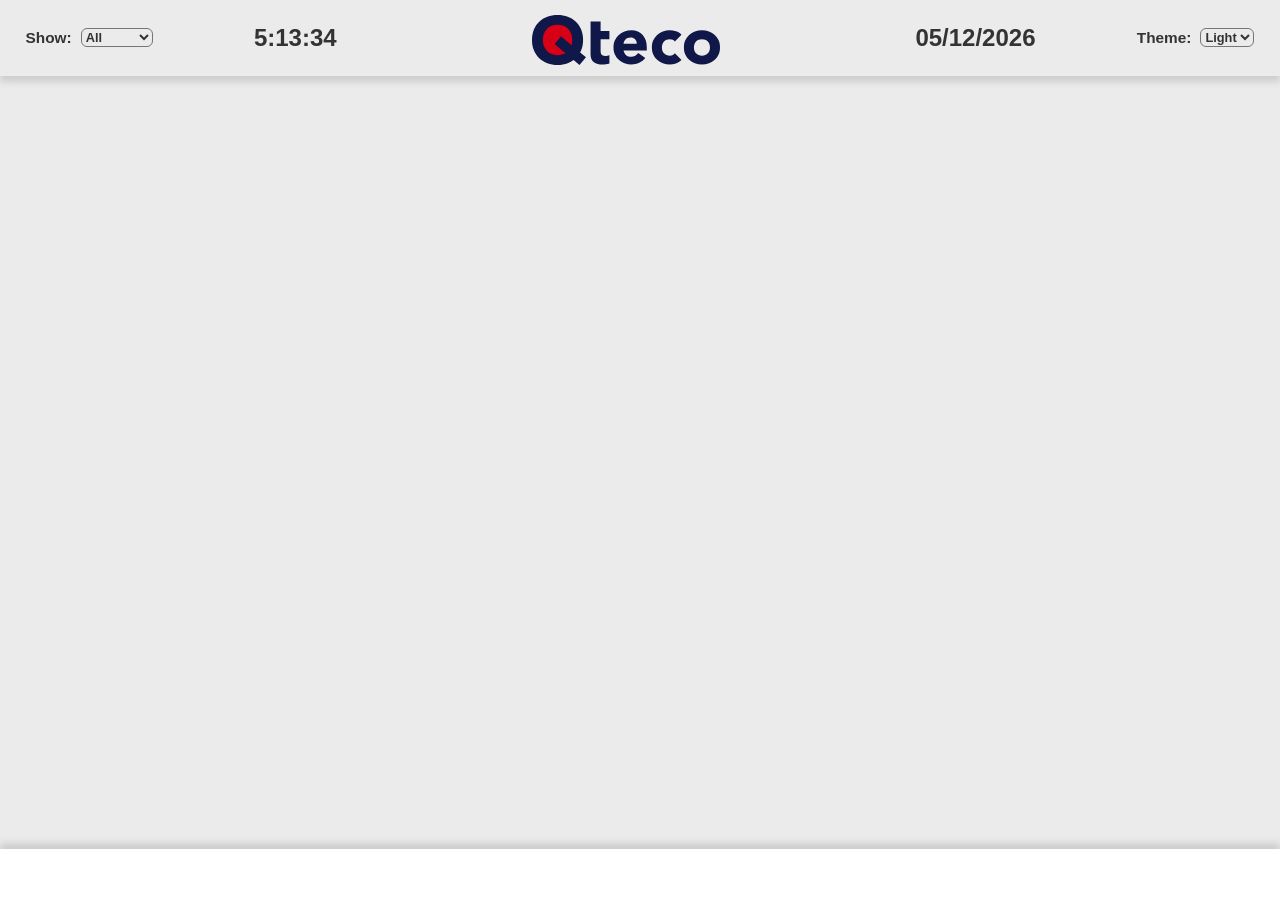
<file: index.html>
<!DOCTYPE html>
<html lang="en">
    <head>
        <meta charset="UTF-8" />
        <title>Qteco status</title>
        <link rel="stylesheet" href="css/style.css" />
        <link
            rel="shortcut icon"
            href="images/favicon.ico"
            type="image/x-icon"
        />
        <!-- <script src="https://cdn.jsdelivr.net/npm/@tailwindcss/browser@4"></script> -->
        <script src="scripts/dateTime.js"></script>
        <script src="scripts/main.js"></script>
        
        <!-- <script src="scripts/fetchApi.js"></script> -->
    </head>
    <body onload="startTime(); init(); enableVerticalScroll(speed = 0.2, pauseDuration = 10000)">
        <header class="Qteco">
            <div id="filter">
                <label for="status-filter">Show:</label>
                <select id="status-filter">
                    <option value="all">All</option>
                    <option value="100-199">100–199</option>
                    <option value="200-299">200–299</option>
                    <option value="300-399">300–399</option>
                    <option value="400-499">400–499</option>
                    <option value="500-599">500–599</option>
                </select>
            </div>
            <div class="dateTime" id="time"></div>
            <div>
                <img src="images/logo.svg" />
            </div>
            <div class="dateTime" id="date"></div>
            <div id="theme-container">
                <label for="theme-select">Theme:</label>
                <select id="theme-select">
                    <option value="light" selected>Light</option>
                    <option value="dark">Dark</option>
                </select>
            </div>
        </header>
        <div id="card-container"></div>
        <!-- <div id="unifi-widget" class="widget">
            <h3>Unifi</h3>
            <pre id="unifi-data">Loading...</pre>
        </div>

        <div id="meraki-widget" class="widget">
            <h3>Meraki</h3>
            <pre id="meraki-data">Loading...</pre>
        </div> -->
        <footer>
            
        </footer>
        <script src="scripts/scroll.js"></script>
    </body>
</html>
</file>
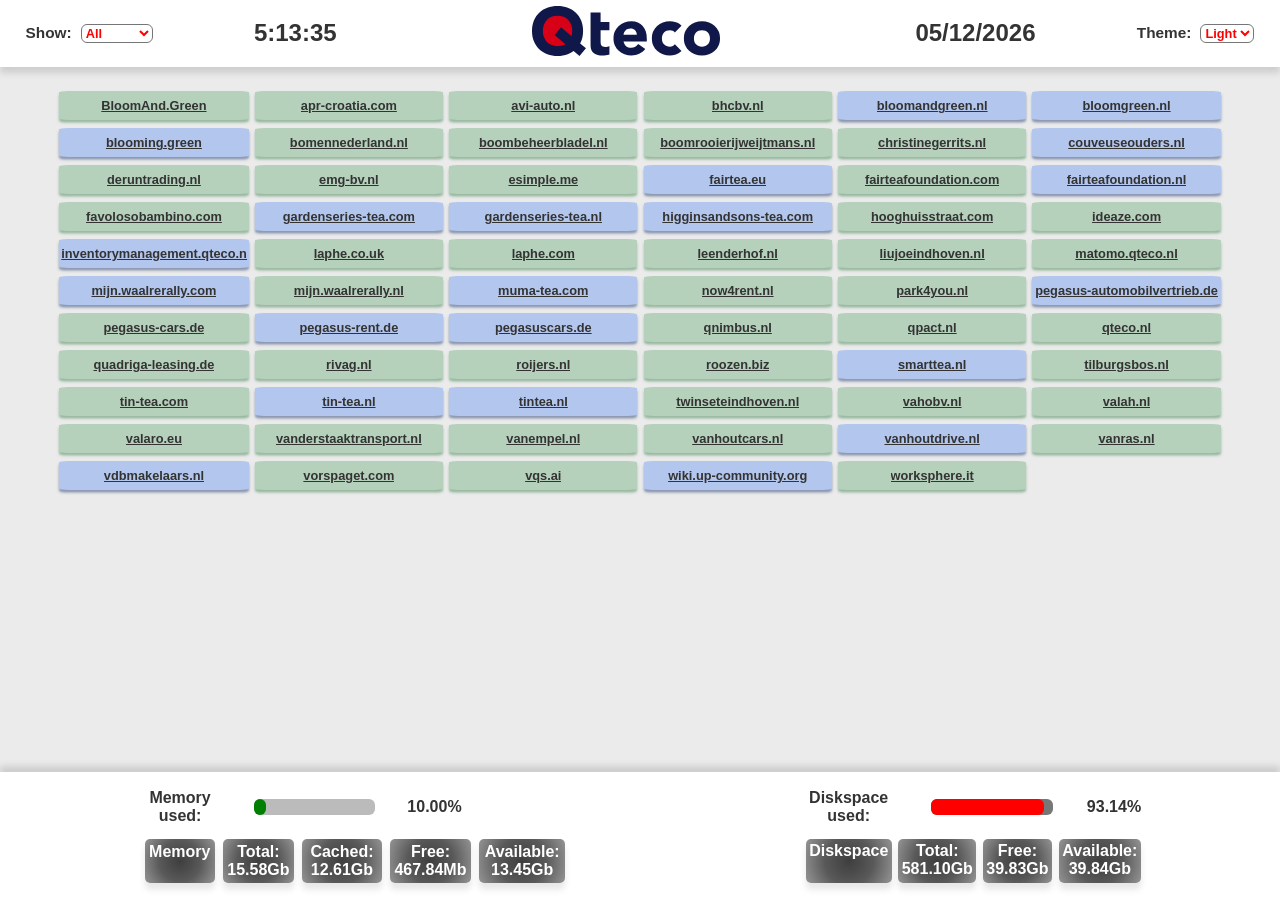
<file: Backup/index.html>
<!DOCTYPE html>
<html lang="en">
  <head>
    <meta charset="UTF-8" />
    <title>Qteco status</title>
    <link rel="stylesheet" href="css/style.css" />
    <link rel="shortcut icon" href="images/favicon.ico" type="image/x-icon">
    <script src="scripts/dateTime.js"></script>
    <script src="scripts/fetchApi.js"></script>
  </head>
  <body onload="startTime()">
    <header class="Qteco">
      <div id="filter">
        <label for="status-filter">Show:</label>
        <select id="status-filter">
          <option value="all">All</option>
          <option value="100-199">100–199</option>
          <option value="200-299">200–299</option>
          <option value="300-399">300–399</option>
          <option value="400-499">400–499</option>
          <option value="500-599">500–599</option>
        </select>
      </div>
      <div class="dateTime" id="time"></div>
      <div>
        <img src="images/logo.svg"/>
      </div>
      <div class="dateTime" id="date"></div>
      <div id="theme-container">
        <label for="theme-select">Theme:</label>
        <select id="theme-select">
          <option value="light" selected>Light</option>
          <option value="dark">Dark</option>
        </select>
      </div>
    </header>
    <div id="card-container"></div>
    <script src="scripts/script.js"></script>
<footer>
  <div class="footUp">

  </div>
  <div class="footDown">
    
  </div>
</footer>
</body>
</html>
</file>
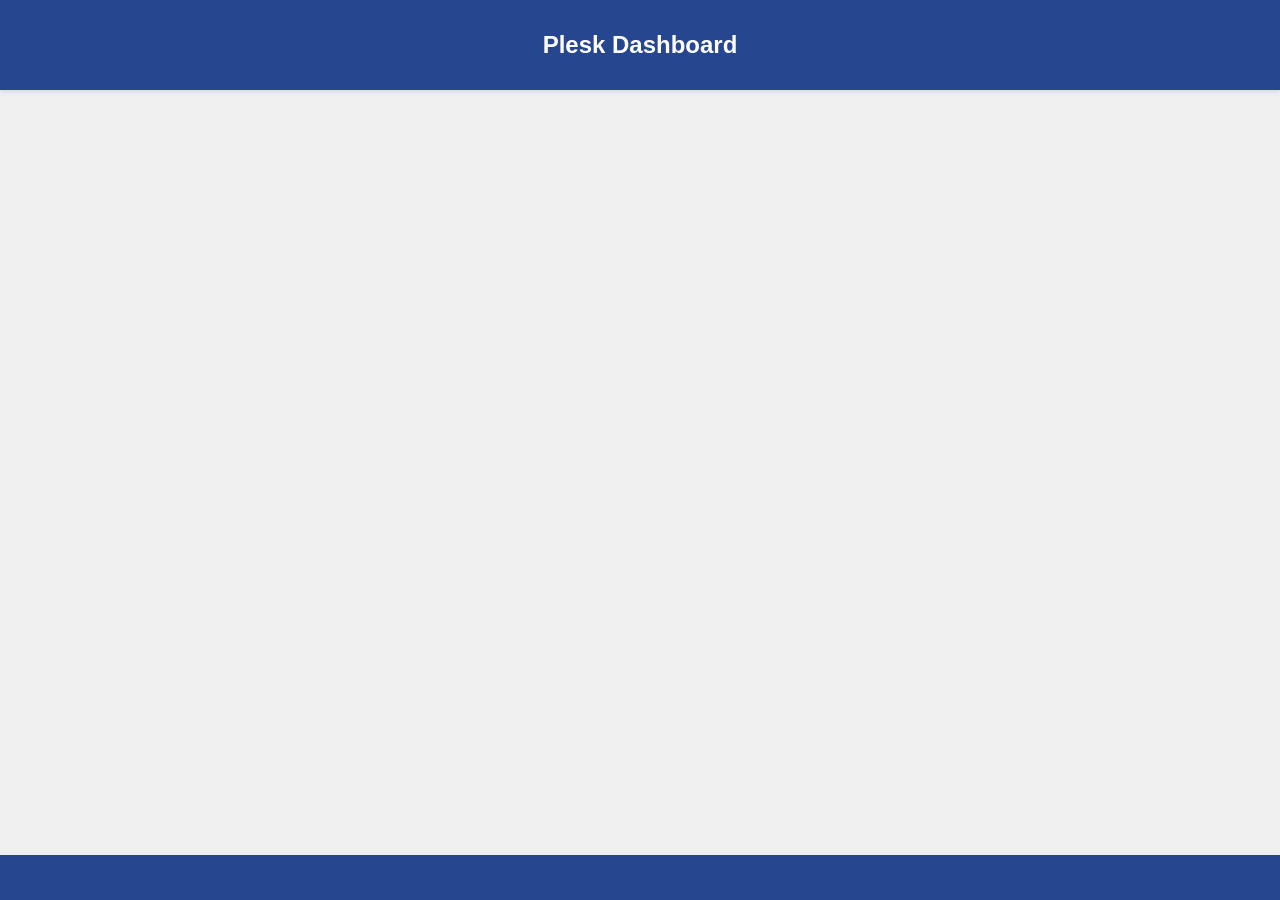
<file: test/index.html>
<!DOCTYPE html>
<html lang="en">
<head>
    <meta charset="UTF-8">
    <meta name="viewport" content="width=device-width, initial-scale=1.0">
    <title>Plesk</title>
    <link rel="stylesheet" href="./css/style.css">
</head>
<body onload="init()">
    <section id="app">
        <div id="loader">
            <span><svg xmlns="http://www.w3.org/2000/svg" viewBox="0 0 200 200"><circle fill="#274690" stroke="#274690" stroke-width="15" r="15" cx="40" cy="65"><animate attributeName="cy" calcMode="spline" dur="2" values="65;135;65;" keySplines=".5 0 .5 1;.5 0 .5 1" repeatCount="indefinite" begin="-.4"></animate></circle><circle fill="#274690" stroke="#274690" stroke-width="15" r="15" cx="100" cy="65"><animate attributeName="cy" calcMode="spline" dur="2" values="65;135;65;" keySplines=".5 0 .5 1;.5 0 .5 1" repeatCount="indefinite" begin="-.2"></animate></circle><circle fill="#274690" stroke="#274690" stroke-width="15" r="15" cx="160" cy="65"><animate attributeName="cy" calcMode="spline" dur="2" values="65;135;65;" keySplines=".5 0 .5 1;.5 0 .5 1" repeatCount="indefinite" begin="0"></animate></circle></svg></span>
        </div>
    </section>
    <script src="./js/app.js"></script>
</body>
</html>
</file>
<file: css/style.css>
:root {
  --dark-grey: #333333;
  --dark-grey-trans: #33333328;

  --light-grey: #ebebeb;

  --status-grey: #D3D3D3;
  --status-grey-trans: #D3D3D330;

  --blue: #b3c6ed;
  --blue-shadow: #647597b8;

  --green-screen:  #009e00;
  --green: #b5d1bb;
  --green-shadow: #6e9f7aad;
  --dark-green: #82b08c;
  --dark-green-shadow: #6e9f7aad;

  --yellow: #fff3cd;
  --yellow-shadow: #bca352cc;

  --orange: #ffa500;

  --red: #f0a3a9;
  --red2: #ff0000;
  --red-shadow: #d33f4bb0;

  --purple: #e3c6f5;
  --purple-shadow: #996db5b0;

  --white: #ffffff;
  --white-op: #858585b4;

  --transparent: #00000000;
  --font-family: Arial, sans-serif;
}

.dark-mode {
  --dark-grey: #e6e6e6;
  --dark-grey-trans: #161515b4;

  --light-grey: #1c1c1c;
  --white: #121212;
  --status-grey: #424242;
  --status-grey-shadow: #42424230;

  --blue: #3a4f72;
  --blue-shadow: #33435fb8;

  --green: #2e4737;
  --green-shadow: #2a432fad;
  --dark-green: #3b5e43;
  --dark-green-shadow: #3d5c45;

  --yellow: #7a6d2b;
  --yellow-shadow: #5d521bcc;

  --red: #77232a;
  --red-shadow: #4b1d21d0;

  --purple: #59317e;
  --purple-shadow: #4a2464b0;

  --white: #121212;
  --white2: #252525;
  --white3: #ffffff28;
  
  --white-op: #8b8b8bb4;
}

html {
  overflow-y: none;
} 

body {
  font-family: var(--font-family);
  background: var(--light-grey);
  color: var(--dark-grey);
  text-align: center;
  margin: 0;
  height: 100vh;
  overflow: hidden;
}

.Qteco {
  background-image: radial-gradient(circle, var(--white3) 15%, var(--white2) 20%, var(--white)50%);
  display: flex;
  position: sticky;
  height: 7vh;
  top: 0;
  justify-content: space-between;
  align-items: center;
  padding: 0.5% 2%;
  box-shadow: 0 0.5vw 0.5vw var(--dark-grey-trans);
  z-index: 1000;
}

.Qteco img {
  max-width: 50%;
  height: auto;
  padding: 2%;
  margin-top: 2%;
}

#card-container {
  display: grid;
  overflow-y: auto;
  grid-template-columns: repeat(auto-fit, minmax(15%, max-content));
  gap: 0.5%;
  width: 100%;
  justify-content: center;
  margin: 0 auto;
  box-sizing: border-box;
  height: calc(100vh - 14vh);
  padding: 1%;
}

.card {
  border-radius: 6px;
  padding: 1%;
  text-align: center;
  font-size: 1vw;
  min-height: 2vw;
  margin-bottom: 2%;
  display: flex;
  justify-content: center;
  align-items: center;
}

.card .url {
  font-weight: bold;
  margin: 0;
  white-space: nowrap;
  overflow: hidden;
  display: block;
  max-width: 100%;
  position: relative;
  text-decoration: underline;
  color: var(--dark-grey);
}

a {
  text-decoration: none;
}

.status-0xx {
  background-color: var(--status-grey);
  box-shadow: 0 0.2vw 0.2vw var(--status-grey-shadow);
}

.status-1xx {
  background-color: var(--purple);
  box-shadow: 0 0.2vw 0.2vw var(--purple-trans);
}

.status-2xx {
  background-color: var(--green);
  box-shadow: 0 0.2vw 0.2vw var(--green-shadow);
}

.status-3xx {
  background-color: var(--blue);
  box-shadow: 0 0.2vw 0.2vw var(--blue-shadow);
}

.status-4xx {
  background-color: var(--red);
  box-shadow: 0 0.2vw 0.2vw var(--red-shadow);
}

.status-5xx {
  background-color: var(--red);
  box-shadow: 0 0.2vw 0.2vw var(--red-shadow);
}

#filter {
  font-size: 1.2vw;
  font-weight: bold;
  display: flex;
  align-items: center;
  gap: 1vh;
}

#status-filter {
  font-size: 1vw;
  border-radius: 6px;
  background-color: var(--transparent);
  color: var(--black);
  font-weight: bold;
}

#theme-container {
  font-size: 1.2vw;
  font-weight: bold;
  display: flex;
  align-items: center;
  gap: 1vh;
}

#theme-select {
  font-size: 1vw;
  border-radius: 6px;
  background-color: var(--transparent);
  color: var(--black);
  font-weight: bold;
}

#status-filter option {
  background-color: var(--white);               
}

#theme-select option {
  background-color: var(--white);
}

footer {
  font-weight: bold;
  background: var(--white);
  align-items: center;
  position: fixed;
  width: 100%;
  height: 4vw;
  bottom: 0;
  box-shadow: 0 -0.5vw 0.5vw var(--dark-grey-trans);
  display: flex;
  justify-content: space-evenly;
}

.memoryBar, .diskBar {
  display: flex;
  align-items: center;
  gap: 5%;
}

progress {
  appearance: none;
  border-radius: 6px;
}

.green progress::-webkit-progress-value {
  background: var(--green-screen);
  border-radius: 6px;
}
.green progress::-webkit-progress-bar {
  border-radius: 6px;
  background: var(--white-op);
}

.orange progress::-webkit-progress-value {
  background: var(--orange);
  border-radius: 6px;
}
.orange progress::-webkit-progress-bar {
  border-radius: 6px;
  background: var(--white-op);
}

.red progress::-webkit-progress-value {
  background: var(--red2);
  border-radius: 6px;
}
.red progress::-webkit-progress-bar {
  border-radius: 6px;
  background: var(--white-op);
}

.green progress::-moz-progress-bar {
  background: var(--green-screen);
}

.orange progress::-moz-progress-bar {
  background: var(--orange);
}

.red progress::-moz-progress-bar {
  background: var(--red2);
}

.dateTime {
  font-weight: bold;
  font-size: 24px;
}

.lastReload {
  font-size: 24px;
}
</file>
<file: Backup/css/style.css>
:root {
  --black: #000000;
  --black-shadow: #0000001a;
  --dark-grey: #333333;
  --dark-grey-trans: #33333328;
  --dark-grey-trans2: #333333a9;
  --light-grey: #ebebeb;

  --blue: #b3c6ed;
  --blue-shadow: #647597b8;

  --green-screen:  #008000;
  --green: #b5d1bb;
  --green-shadow: #6e9f7aad;

  --yellow: #fff3cd;
  --yellow-shadow: #bca352cc;

  --orange: #ffa500;

  --red: #f8d7da;
  --red2: #ff0000;
  --red-shadow: #d5616bd0;

  --purple: #e3c6f5;
  --purple-shadow: #996db5b0;

  --white: #ffffff;
  --white-op: #2c2c2cb4;
  --white-very-op: #5c5c5c26;
  --white-trans: #525252b9;
  --white-trans2: #bbbbbb;
  --white-shadow: #959595;

  --transparent: #00000000;
  --font-family: Arial, sans-serif;
}

.dark-mode {
  --black: #000000;
  --black-shadow: #ffffff1a;
  --dark-grey: #e6e6e6;
  --dark-grey-trans: #161515b4;
  --dark-grey-trans2: #e6e6e6a9;
  --light-grey: #1c1c1c;
  --white: #121212;

  --blue: #3a4f72;
  --blue-shadow: #33435fb8;

  --green: #2e4737;
  --green-shadow: #2a432fad;

  --yellow: #7a6d2b;
  --yellow-shadow: #5d521bcc;

  --red: #77232a;
  --red-shadow: #4b1d21d0;

  --purple: #59317e;
  --purple-shadow: #4a2464b0;

  --white: #121212;
  --white-op: #ffffff8d;
  --white-very-op: #ffffff26;
  --white-trans: #a7a0a0b8;
  --white-shadow: #545151;
}

/* html {
  overflow-y: scroll;
} */

body {
  font-family: var(--font-family);
  background: var(--light-grey);
  color: var(--dark-grey);
  text-align: center;
  margin: 0;
  height: 100vh;
}

.Qteco {
  background: var(--white);
  display: flex;
  justify-content: space-between;
  align-items: center;
  padding: 0.5% 2%;
  margin-bottom: 0.9%;
  box-shadow: 0 0.5vw 0.5vw var(--dark-grey-trans);
}

.Qteco img {
  max-width: 50%;
  height: auto;
}

#card-container {
  display: grid;
  grid-template-columns: repeat(auto-fit, minmax(15%, max-content));
  gap: 0.5%;
  width: 100%;
  justify-content: center;
  margin: 0 auto;
  padding: 1%;
  box-sizing: border-box;
}

.card {
  border-radius: 5%;
  padding: 1%;
  text-align: center;
  font-size: 1vw;
  min-height: 2vw;
  margin-bottom: 3%;
  display: flex;
  justify-content: center;
  align-items: center;
}

.card .url {
  font-weight: bold;
  margin: 0;
  white-space: nowrap;
  overflow: hidden;
  display: block;
  max-width: 100%;
  position: relative;
  text-decoration: underline;
  color: var(--dark-grey);
}

a {
  text-decoration: none;
}

.status-1xx {
  background-color: var(--purple);
  box-shadow: 0 0.5vw 0.5vw var(--purple-trans);
}

.status-2xx {
  background-color: var(--green);
  box-shadow: 0 0.2vw 0.2vw var(--green-shadow);
}

.status-3xx {
  background-color: var(--blue);
  box-shadow: 0 0.2vw 0.2vw var(--blue-shadow);
}

.status-4xx {
  background-color: var(--red);
  box-shadow: 0 0.5vw 0.5vw var(--red-shadow);
}

.status-5xx {
  background-color: var(--red);
  box-shadow: 0 0.5vw 0.5vw var(--red-shadow);
}

#filter {
  font-size: 1.2vw;
  font-weight: bold;
  display: flex;
  align-items: center;
  gap: 1vh;
}

#status-filter {
  font-size: 1vw;
  border-radius: 6px;
  background-color: var(--transparent);
  color: var(--red2);
  font-weight: bold;
}

#theme-container {
  font-size: 1.2vw;
  font-weight: bold;
  display: flex;
  align-items: center;
  gap: 1vh;
}

#theme-select {
  font-size: 1vw;
  border-radius: 6px;
  background-color: var(--transparent);
  color: var(--red2);
  font-weight: bold;
}

footer {
  font-weight: bold;
  background: var(--white);
  align-items: center;
  position: fixed;
  width: 100%;
  height: 10vw;
  bottom: 0;
  box-shadow: 0 -0.5vw 0.5vw var(--dark-grey-trans);
  display: grid;
  justify-content: space-evenly;
}

.footUp {
  display: flex;
  justify-content: space-between;
}

.footDown {
  display: flex;
  justify-content: space-between;
  gap: 24%;
}

.memoryBar, .diskBar {
  display: flex;
  align-items: center;
  gap: 10%;
  margin-bottom: -3%;
}

.memoryInfo {
  display: flex;
  gap: 2%;
  padding-top: 1%;
  margin-left: 0.6%;
}

.diskInfo{
  display: flex;
  gap: 2%;
  padding-top: 1%;
}

.memoryInfo p {
  border-radius: 5px;
  padding: 1%;
  background-color: var(--white-op);
  background-image: radial-gradient(circle, var(--white-op) 0%, var(--white-trans) 50%, var(--white-shadow)100%);
  color: var(--white);
  box-shadow: 0 0.5vw 0.5vw var(--white-very-op);
}

.diskInfo p {
  border-radius: 5px;
  padding: 1%;
  background-color: var(--white-op);
  background-image: radial-gradient(circle, var(--white-op) 0%, var(--white-trans) 50%, var(--white-shadow)100%);
  color: var(--white);
  box-shadow: 0 0.5vw 0.5vw var(--white-very-op);
}

progress {
  appearance: none;
  border-radius: 6px;
}

.green progress::-webkit-progress-value {
  background: var(--green-screen);
  border-radius: 6px;
}
.green progress::-webkit-progress-bar {
  border-radius: 6px;
  background: var(--white-trans2);
}

.orange progress::-webkit-progress-value {
  background: var(--orange);
  border-radius: 6px;
}
.orange progress::-webkit-progress-bar {
  border-radius: 6px;
  background: var(--white-trans2);
}

.red progress::-webkit-progress-value {
  background: var(--red2);
  border-radius: 6px;
}
.red progress::-webkit-progress-bar {
  border-radius: 6px;
  background: var(--dark-grey-trans2);
}

.green progress::-moz-progress-bar {
  background: var(--green-screen);
}

.orange progress::-moz-progress-bar {
  background: var(--orange);
}

.red progress::-moz-progress-bar {
  background: var(--red2);
}

.dateTime {
  font-weight: bold;
  font-size: 24px;
}
</file>
<file: test/css/style.css>
/* * {
    user-select: none;
    -webkit-user-select: none;
    -moz-user-select: none;
    -ms-user-select: none;
} */
p {
    margin:0;
}
body{
    margin:0;
    background-color: #f0f0f0;
    font-family: Arial, sans-serif;
    /* overflow: hidden; */
}

#loader {
    text-align: center;
    display: flex;
    justify-content: center;
    align-items: center;
    height: 100dvh;
    display: flex;
    justify-content: center;
    align-items: center;
}
#loader span {
    width: 100px;
}

.code{
    font-size: 10px;
}
</file>
